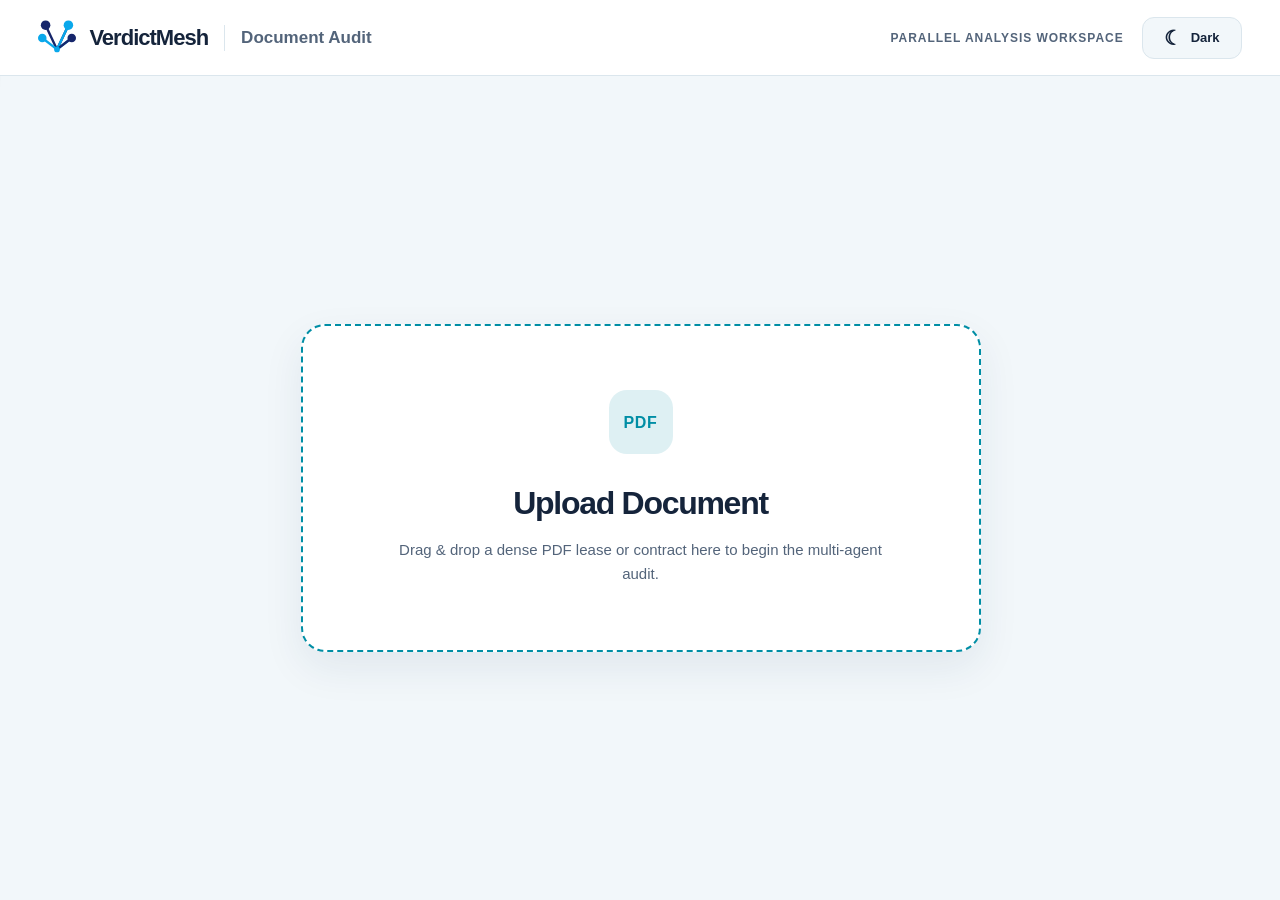
<file: cookbook/05-document-analysis/frontend/index.html>
<!DOCTYPE html>
<html lang="en">
<head>
    <meta charset="UTF-8">
    <meta name="viewport" content="width=device-width, initial-scale=1.0">
    <title>VerdictMesh | Document Audit</title>
    <link rel="stylesheet" href="style.css">
    <script>
        try {
            document.documentElement.dataset.theme =
                localStorage.getItem('verdictmesh-theme') ||
                (matchMedia('(prefers-color-scheme: dark)').matches ? 'dark' : 'light');
        } catch (_) {
            document.documentElement.dataset.theme = 'light';
        }
    </script>
</head>
<body>
    <header class="app-header">
        <div class="header-brand">
            <img class="brand-mark" src="verdictmesh-mark.svg" alt="" aria-hidden="true">
            <span class="brand-name">VerdictMesh</span>
            <span class="brand-separator" aria-hidden="true"></span>
            <span class="header-title">Document Audit</span>
        </div>
        <div class="header-actions">
            <span class="header-kicker">Parallel analysis workspace</span>
            <button id="theme-toggle" class="theme-toggle" type="button"
                    aria-label="Switch color theme" aria-pressed="false">
                <span class="theme-icon" aria-hidden="true">☾</span>
                <span class="theme-label">Dark</span>
            </button>
        </div>
    </header>

    <main>
        <div id="left-panel">
            <div class="left-panel-header">
                <div id="agent-legend" class="legend-container" style="display: none;"></div>
            </div>
            <div id="document-content"></div>
        </div>

        <div id="right-panel">
            <div id="drop-zone" role="button" tabindex="0"
                 aria-label="Choose a PDF document">
                <h3 class="drop-title">Upload Document</h3>
                <p class="drop-subtitle">
                    Drag &amp; drop a dense PDF lease or contract here to begin the multi-agent audit.
                </p>
                <input type="file" id="file-input" accept=".pdf">
            </div>

            <div id="controls">
                <button id="dispatch-btn" class="primary">Dispatch Parallel Agents</button>
            </div>

            <div id="feed"></div>
        </div>

        <div id="insight-tooltip" class="insight-tooltip"></div>
    </main>

    <script src="theme.js" defer></script>
    <script src="app.js" defer></script>
</body>
</html>
</file>
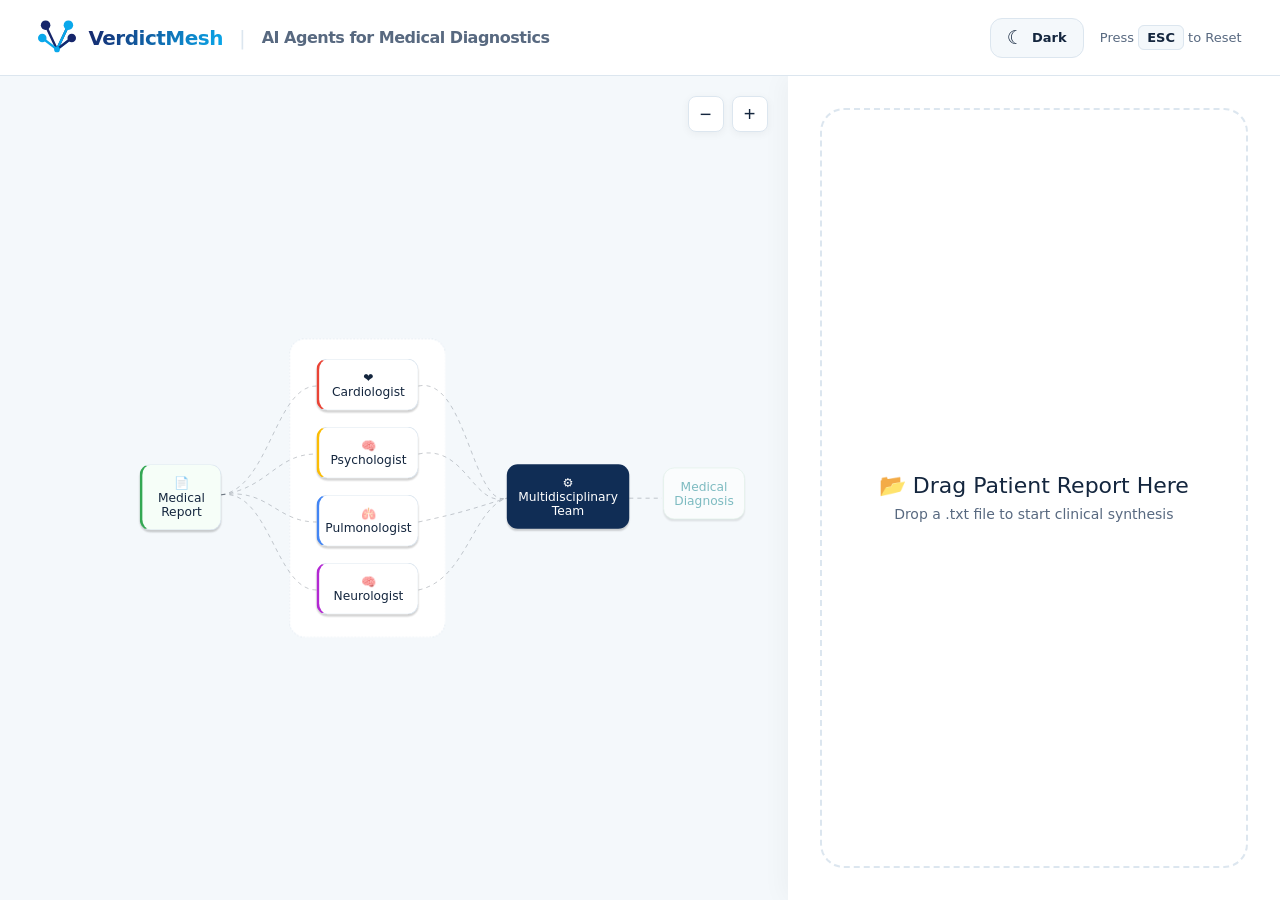
<file: cookbook/01-ai-agents-for-medical-diagnostics/Webapp/static/index.html>
<!DOCTYPE html>
<html lang="en">
<head>
    <meta charset="UTF-8">
    <meta name="viewport" content="width=device-width, initial-scale=1.0">
    <title>VerdictMesh Medical AI | Demo</title>
    <link rel="stylesheet" href="style.css">
    <script>
        try {
            document.documentElement.dataset.theme =
                localStorage.getItem('verdictmesh-theme') ||
                (matchMedia('(prefers-color-scheme: dark)').matches ? 'dark' : 'light');
        } catch (_) {
            document.documentElement.dataset.theme = 'light';
        }
    </script>
</head>
<body>
    <div id="tooltip" class="tooltip"></div>

    <div class="header">
        <div class="brand-container">
            <img class="brand-mark" src="logo/verdictmesh-mark.svg" alt="" aria-hidden="true">
            <span class="purple-brand">VerdictMesh</span>
            <span class="header-divider">|</span>
            <div class="tagline">AI Agents for Medical Diagnostics</div>
        </div>
        <div class="header-actions">
            <button id="theme-toggle" class="theme-toggle" type="button"
                    aria-label="Switch color theme" aria-pressed="false">
                <span class="theme-icon" aria-hidden="true">☾</span>
                <span class="theme-label">Dark</span>
            </button>
            <div class="reset-hint">Press <span>ESC</span> to Reset</div>
        </div>
    </div>

    <div class="page active">
        <div class="left-panel">
            <div class="zoom-controls">
                <button id="zoom-out" title="Zoom Out">−</button>
                <button id="zoom-in" title="Zoom In">+</button>
            </div>

            <div class="canvas">
                <div class="agent-box">
                    <div id="working-text" class="blinking-text">Agents working in parallel...</div>
                </div>

                <div class="node pulse" id="n-doc">📄 Medical<br>Report</div>

                <div class="node agent" id="n-cardio">❤️ Cardiologist <div class="loader"></div></div>
                <div class="node agent" id="n-psych">🧠 Psychologist <div class="loader"></div></div>
                <div class="node agent" id="n-pulmo">🫁 Pulmonologist <div class="loader"></div></div>
                <div class="node agent" id="n-neuro">🧠 Neurologist <div class="loader"></div></div>
                <div class="node" id="n-llm">⚙️ Multidisciplinary Team <div class="loader"></div></div>

                <div class="node" id="n-final">Medical<br>Diagnosis</div>

                <svg>
                    <path id="p1-cardio" d="M 140 260 C 210 250, 220 100, 280 100" />
                    <path id="p1-psych" d="M 140 260 C 210 250, 220 200, 280 200" />
                    <path id="p1-pulmo" d="M 140 260 C 210 250, 220 300, 280 300" />
                    <path id="p1-neuro" d="M 140 260 C 210 250, 220 400, 280 400" />

                    <path id="p2-cardio" d="M 430 100 C 500 85, 510 280, 560 265" />
                    <path id="p2-psych" d="M 430 200 C 500 185, 510 280, 560 265" />
                    <path id="p2-pulmo" d="M 430 300 C 500 285, 510 280, 560 265" />
                    <path id="p2-neuro" d="M 430 400 C 500 385, 510 280, 560 265" />

                    <path id="p3-final" d="M 740 265 L 790 265" />

                    <circle r="5" class="dot phase1"><animateMotion begin="indefinite" dur="2s" repeatCount="1"><mpath href="#p1-cardio"/></animateMotion></circle>
                    <circle r="5" class="dot phase1"><animateMotion begin="indefinite" dur="2s" repeatCount="1"><mpath href="#p1-psych"/></animateMotion></circle>
                    <circle r="5" class="dot phase1"><animateMotion begin="indefinite" dur="2s" repeatCount="1"><mpath href="#p1-pulmo"/></animateMotion></circle>
                    <circle r="5" class="dot phase1"><animateMotion begin="indefinite" dur="2s" repeatCount="1"><mpath href="#p1-neuro"/></animateMotion></circle>

                    <circle r="5" class="dot phase2"><animateMotion begin="indefinite" dur="2s" repeatCount="1"><mpath href="#p2-cardio"/></animateMotion></circle>
                    <circle r="5" class="dot phase2"><animateMotion begin="indefinite" dur="2s" repeatCount="1"><mpath href="#p2-psych"/></animateMotion></circle>
                    <circle r="5" class="dot phase2"><animateMotion begin="indefinite" dur="2s" repeatCount="1"><mpath href="#p2-pulmo"/></animateMotion></circle>
                    <circle r="5" class="dot phase2"><animateMotion begin="indefinite" dur="2s" repeatCount="1"><mpath href="#p2-neuro"/></animateMotion></circle>
                </svg>
            </div>
        </div>

        <div class="right-panel">
            <div class="dropzone" id="dropzone" role="button" tabindex="0"
                 aria-label="Choose a text patient report">
                <h2>📂 Drag Patient Report Here</h2>
                <p>Drop a .txt file to start clinical synthesis</p>
                <input type="file" id="file-input" style="display: none;" accept=".txt">
            </div>

            <div id="log-container" class="hidden-slide">
                <div class="term-head">
                    <div class="term-title">🤖 CLINICAL ASSISTANT</div>
                    <button id="download-log-btn" class="download-btn hidden"
                            title="Download EU AI Act Compliance Log">
                        ⬇️ Download Trace Log
                    </button>
                </div>
                <div class="chat-container" id="chat-container"></div>
                <div class="chat-ui" id="chat-ui">
                    <input type="text" id="chat-input" placeholder="Ask about the diagnosis...">
                    <button id="chat-btn">Send</button>
                </div>
            </div>
        </div>
    </div>

    <script src="theme.js" defer></script>
    <script src="app.js" defer></script>
</body>
</html>
</file>
<file: cookbook/05-document-analysis/frontend/style.css>
:root {
    color-scheme: light;
    --bg-main: #f2f7fa;
    --bg-surface: #ffffff;
    --text-primary: #15243b;
    --text-secondary: #53647a;
    --border-light: #dbe6ed;
    --user-bg: #d3e3fd;
    --user-text: #041e49;
    --team-bg: #f0f4f9;
    --team-text: #1f1f1f;
    --purple-brand: #193669;
    --blue-brand: #008ea5;
    --green-brand: #34a853;
    --brand-gradient: linear-gradient(110deg, #143a72, #008aa6);
    --viewer-bg: #eaf1f5;
    --paper-bg: #ffffff;
    --paper-text: #17263a;
    --conflict-bg: #fff1ef;
    --shadow-soft: 0 16px 40px rgba(24, 54, 85, .08);
    --header-height: 76px;
}

:root[data-theme="dark"] {
    color-scheme: dark;
    --bg-main: #0b1625;
    --bg-surface: #142235;
    --text-primary: #eff7fc;
    --text-secondary: #afc3d5;
    --border-light: #304256;
    --purple-brand: #96b8ff;
    --blue-brand: #58d5e3;
    --brand-gradient: linear-gradient(110deg, #55a4fc, #62dfd9);
    --viewer-bg: #0e1a2a;
    --paper-bg: #17273a;
    --paper-text: #eef5fa;
    --conflict-bg: #36242c;
    --shadow-soft: 0 16px 40px rgba(0, 0, 0, .22);
}

* {
    box-sizing: border-box;
    margin: 0;
    padding: 0;
    font-family: -apple-system, BlinkMacSystemFont, "Segoe UI", Roboto,
                 Helvetica, Arial, sans-serif;
}

body {
    background: var(--bg-main);
    color: var(--text-primary);
    height: 100vh;
    display: flex;
    flex-direction: column;
    overflow: hidden;
}

/* Header */
.app-header {
    height: var(--header-height);
    flex: none;
    display: flex;
    align-items: center;
    justify-content: space-between;
    gap: 20px;
    padding: 0 clamp(16px, 3vw, 42px);
    background: var(--bg-surface);
    border-bottom: 1px solid var(--border-light);
    box-shadow: 0 2px 18px rgba(19, 46, 75, .04);
}

.header-brand,
.header-actions {
    display: flex;
    align-items: center;
    min-width: 0;
}

.header-brand { gap: 13px; }
.header-actions { gap: 18px; flex: none; }
.brand-mark { width: 38px; height: 38px; flex: none; }

.brand-name {
    color: var(--text-primary);
    font-weight: 800;
    letter-spacing: -.045em;
    font-size: 22px;
    white-space: nowrap;
}

.brand-separator {
    height: 26px;
    width: 1px;
    background: var(--border-light);
    margin-inline: 3px;
}

.header-title {
    color: var(--text-secondary);
    font-size: 17px;
    font-weight: 650;
    white-space: nowrap;
}

.header-kicker {
    font-size: 12px;
    font-weight: 650;
    letter-spacing: .08em;
    text-transform: uppercase;
    color: var(--text-secondary);
}

.theme-toggle {
    display: inline-flex;
    align-items: center;
    justify-content: center;
    gap: 9px;
    min-height: 42px;
    min-width: 100px;
    padding: 8px 13px;
    border: 1px solid var(--border-light);
    border-radius: 12px;
    background: var(--bg-main);
    color: var(--text-primary);
    font-size: 13px;
    font-weight: 700;
    cursor: pointer;
    transition: transform .18s, border-color .18s, background .18s;
}

.theme-toggle:hover {
    border-color: var(--blue-brand);
    transform: translateY(-1px);
}

.theme-icon { font-size: 20px; line-height: 1; }

/* Main layout */
main {
    display: flex;
    flex: 1;
    overflow: hidden;
    transition: all .3s ease;
}

#left-panel {
    flex: 0;
    background: var(--viewer-bg);
    border-right: 1px solid var(--border-light);
    overflow-y: auto;
    padding: 0;
    transition: flex .4s ease;
    opacity: 0;
}

#left-panel.active {
    flex: 1;
    padding: clamp(16px, 3vw, 42px);
    opacity: 1;
}

#right-panel {
    flex: 1;
    display: flex;
    flex-direction: column;
    padding: clamp(18px, 3vw, 42px);
    overflow-y: auto;
    align-items: center;
    justify-content: center;
    background: var(--bg-main);
}

#right-panel.active {
    flex: .8;
    align-items: stretch;
    justify-content: flex-start;
}

/* Document viewer */
.left-panel-header {
    position: sticky;
    top: 24px;
    width: 100%;
    height: 0;
    display: flex;
    justify-content: flex-end;
    align-items: flex-start;
    z-index: 10;
    pointer-events: none;
}

.legend-container {
    margin-right: 32px;
    display: flex;
    flex-direction: column;
    gap: 8px;
    background: var(--bg-surface);
    padding: 12px;
    border-radius: 13px;
    border: 1px solid var(--border-light);
    font-size: .85rem;
    pointer-events: auto;
    box-shadow: var(--shadow-soft);
}

.legend-item {
    display: flex;
    align-items: center;
    gap: 8px;
    cursor: pointer;
}

.legend-item input[type="checkbox"] {
    accent-color: var(--purple-brand);
    cursor: pointer;
    width: 16px;
    height: 16px;
}

.legend-color-box {
    width: 12px;
    height: 12px;
    border-radius: 2px;
    display: inline-block;
}

#document-content {
    line-height: 1.7;
    background: var(--paper-bg);
    max-width: 850px;
    margin: 0 auto;
    padding: clamp(32px, 5vw, 78px);
    box-shadow: var(--shadow-soft);
    border-radius: 17px;
    border: 1px solid var(--border-light);
    color: var(--paper-text);
    font-size: 1.05rem;
}

#document-content p { margin-bottom: 16px; }

#document-content b {
    font-weight: 700;
    color: var(--paper-text);
}

.document-sentence {
    padding: 2px 4px;
    border-radius: 4px;
    transition: box-shadow .2s ease, background .3s ease;
    border-bottom: 2px solid transparent;
    cursor: pointer;
}

.document-sentence.has-highlight:hover {
    box-shadow: inset 0 0 0 1000px rgba(0, 0, 0, .1);
}

/* Upload area */
#drop-zone {
    width: 100%;
    max-width: 680px;
    border: 2px dashed var(--blue-brand);
    border-radius: 24px;
    padding: clamp(36px, 5vw, 72px) 30px;
    text-align: center;
    background: var(--bg-surface);
    box-shadow: var(--shadow-soft);
    line-height: 1.6;
    cursor: pointer;
    transition: background .2s, border-color .2s, box-shadow .2s;
}

#drop-zone::before {
    content: "PDF";
    display: grid;
    place-items: center;
    margin: 0 auto 24px;
    width: 64px;
    height: 64px;
    border-radius: 18px;
    background: color-mix(in srgb, var(--blue-brand) 13%, var(--bg-surface));
    color: var(--blue-brand);
    font-weight: 800;
    font-size: 16px;
    letter-spacing: .04em;
}

#drop-zone:hover,
#drop-zone.dragover {
    background: color-mix(in srgb, var(--blue-brand) 8%, var(--bg-surface));
    box-shadow: 0 22px 46px rgba(0, 120, 155, .13);
}

.drop-title {
    color: var(--text-primary);
    margin-bottom: 8px;
    font-size: clamp(23px, 2.5vw, 32px);
    letter-spacing: -.04em;
}

.drop-subtitle {
    color: var(--text-secondary);
    max-width: 510px;
    margin: auto;
    font-size: 15px;
}

#file-input { display: none; }

/* Controls and feed */
#controls {
    display: none;
    margin-bottom: 24px;
    width: 100%;
}

button.primary {
    background: #087f93;
    color: white;
    border: none;
    padding: 12px 24px;
    border-radius: 13px;
    font-size: 1rem;
    font-weight: 600;
    cursor: pointer;
    transition: background .2s;
    width: 100%;
    min-height: 49px;
    box-shadow: var(--shadow-soft);
}

button.primary:hover { background: #066a7b; }

button.primary:disabled {
    opacity: .5;
    cursor: not-allowed;
}

#feed {
    display: flex;
    flex-direction: column;
    gap: 16px;
}

/* Agent reports and conflict report */
.card {
    background: var(--bg-surface);
    border: 1px solid var(--border-light);
    border-radius: 14px;
    padding: 20px;
    box-shadow: var(--shadow-soft);
    animation: slideIn .3s ease-out;
}

.agent-card { border-left: 4px solid var(--blue-brand); }

.conflict-card {
    border-left: 4px solid #d93025;
    background: var(--conflict-bg);
    color: var(--text-primary);
}

.conflict-card div[style] {
    background: var(--bg-surface) !important;
    color: var(--text-primary);
}

.card-title {
    font-size: .85rem;
    font-weight: 700;
    text-transform: uppercase;
    color: var(--text-secondary);
    margin-bottom: 8px;
}

.status-text {
    color: var(--text-secondary);
    font-size: .9rem;
    font-style: italic;
}

@keyframes slideIn {
    from { opacity: 0; transform: translateY(10px); }
    to { opacity: 1; transform: translateY(0); }
}

/* Sentence insight tooltip */
.insight-tooltip {
    position: absolute;
    background: var(--bg-surface);
    border: 1px solid var(--border-light);
    box-shadow: var(--shadow-soft);
    border-radius: 14px;
    padding: 16px;
    width: 380px;
    max-width: min(380px, calc(100vw - 32px));
    max-height: 250px;
    overflow-y: auto;
    z-index: 1000;
    opacity: 0;
    visibility: hidden;
    transition: opacity .2s ease, visibility .2s ease;
    pointer-events: auto;
    color: var(--text-primary);
}

.insight-tooltip.visible {
    opacity: 1;
    visibility: visible;
}

.tooltip-agent-block {
    margin-bottom: 12px;
    padding-bottom: 12px;
    border-bottom: 1px solid var(--border-light);
}

.tooltip-agent-block:last-child {
    margin-bottom: 0;
    padding-bottom: 0;
    border-bottom: none;
}

.tooltip-agent-name {
    font-weight: 700;
    font-size: .85rem;
    text-transform: uppercase;
    margin-bottom: 6px;
}

.tooltip-insight-text {
    font-size: .95rem;
    line-height: 1.5;
    color: var(--text-secondary);
}

button:focus-visible,
[role="button"]:focus-visible,
input:focus-visible,
.legend-item:focus-visible {
    outline: 3px solid var(--blue-brand);
    outline-offset: 3px;
}

/* Smaller screens */
@media (max-width: 950px) {
    .header-kicker { display: none; }
    main { flex-direction: column; overflow-y: auto; }

    #left-panel {
        flex: 0 0 0;
        overflow: hidden;
        border-right: 0;
    }

    #left-panel.active {
        flex: none;
        overflow-y: visible;
        opacity: 1;
    }

    #right-panel {
        min-height: calc(100dvh - var(--header-height));
        flex: none;
    }

    #right-panel.active {
        flex: none;
        min-height: 280px;
    }

    .left-panel-header { top: 0; }
    .legend-container { margin-right: 0; }
}

@media (max-width: 600px) {
    :root { --header-height: 68px; }
    .app-header { padding: 0 15px; gap: 8px; }
    .brand-mark { width: 32px; height: 32px; }
    .brand-name { font-size: 18px; }
    .header-brand { gap: 8px; }
    .header-title { font-size: 14px; }
    .brand-separator { margin-inline: 1px; height: 20px; }

    .theme-toggle {
        min-width: 42px;
        width: 42px;
        padding: 6px;
    }

    .theme-label { display: none; }
    #left-panel.active, #right-panel { padding: 16px; }
    #document-content { padding: 25px 20px; font-size: 15px; }
    #drop-zone { padding: 34px 18px; }
    .legend-container { font-size: 12px; }
}

@media (prefers-reduced-motion: reduce) {
    *, *::before, *::after {
        animation-duration: .01ms !important;
        transition-duration: .01ms !important;
        scroll-behavior: auto !important;
    }
}
</file>
<file: cookbook/01-ai-agents-for-medical-diagnostics/Webapp/static/style.css>
:root {
    --bg-main: #f0f4f9;
    --bg-surface: #ffffff;
    --text-primary: #1f1f1f;
    --text-secondary: #444746;
    --border-light: #e3e3e3;
    
    --user-bg: #d3e3fd;
    --user-text: #041e49;
    --team-bg: #f0f4f9;
    --team-text: #1f1f1f;
    --purple-brand: #5b247a;
    --blue-brand: #1bcedf;
    --green-brand: #34a853;


    --brand-gradient: linear-gradient(90deg, var(--purple-brand), var(--blue-brand));
    --header-height: 64px;
}

.tooltip {
    position: absolute;
    background: var(--bg-surface);
    border: 1px solid var(--border-light);
    box-shadow: 0 10px 40px rgba(0,0,0,0.15);
    padding: 16px;
    border-radius: 12px;
    width: 340px;
    z-index: 1000;
    font-size: 14px;
    pointer-events: none;
    opacity: 0;
    transform: translateX(-10px);
    transition: opacity 0.2s ease, transform 0.2s ease;
    line-height: 1.6;
    color: var(--text-primary);
}

.tooltip.visible {
    opacity: 1;
    transform: translateX(0);
    pointer-events: auto;
}

.tooltip-title {
    font-weight: 600;
    margin-bottom: 10px;
    color: var(--text-secondary);
    border-bottom: 1px solid var(--border-light);
    padding-bottom: 8px;
}

.tooltip-content {
    max-height: 280px;
    overflow-y: auto;
}
.tooltip-content::-webkit-scrollbar-thumb {
    background: var(--border-light);
    border-radius: 10px;
}
* {
    box-sizing: border-box;
}

body {
    font-family: system-ui, -apple-system, BlinkMacSystemFont, 'Segoe UI', Roboto, Helvetica, Arial, sans-serif;
    margin: 0;
    padding: 0;
    background: var(--bg-main);
    color: var(--text-primary);
    height: 100vh;
    width: 100vw;
    overflow: hidden;
}

.header {
    position: absolute;
    top: 0;
    left: 0;
    width: 100%;
    height: var(--header-height);
    display: flex;
    align-items: center;
    justify-content: space-between;
    padding: 0 30px;
    z-index: 100;
    background: rgba(255, 255, 255, 0.9);
    backdrop-filter: blur(10px);
    border-bottom: 1px solid var(--border-light);
}

.tagline {
    font-size: 20px;
    font-weight: 500;
    letter-spacing: -0.5px;
    background: var(--brand-gradient);
    -webkit-background-clip: text;
    -webkit-text-fill-color: transparent;
}

.reset-hint {
    font-size: 13px;
    color: var(--text-secondary);
}

.reset-hint span {
    background: var(--bg-main);
    padding: 4px 8px;
    border-radius: 6px;
    border: 1px solid var(--border-light);
    font-weight: 600;
    color: var(--text-primary);
}

.footer-brand {
    position: absolute;
    bottom: 25px;
    left: 25px;
    display: flex;
    align-items: center;
    gap: 12px;
    z-index: 200;
    background: var(--bg-surface);
    padding: 12px 24px;
    border-radius: 100px;
    box-shadow: 0 4px 15px rgba(0,0,0,0.08);
    border: 1px solid var(--border-light);
}

.purple-brand {
    background: var(--brand-gradient);
    -webkit-background-clip: text;
    -webkit-text-fill-color: transparent;
    font-weight: 700;
    font-size: 20px;
    letter-spacing: -0.5px;
}

.footer-logo {
    width: 35px;
    height: 35px;
    object-fit: contain;
}

.page {
    display: flex;
    height: 100vh;
    width: 100vw;
    padding-top: var(--header-height);
}

.left-panel {
    flex: 1.6;
    position: relative;
    background: var(--bg-main);
    display: flex;
    align-items: center;
    justify-content: center;
    overflow: hidden;
}

.right-panel {
    flex: 1;
    position: relative;
    display: flex;
    flex-direction: column;
    background: var(--bg-surface);
    box-shadow: -4px 0 24px rgba(0,0,0,0.04);
    z-index: 10;
    overflow: hidden;
}

.canvas {
    position: relative;
    width: 900px;
    height: 500px;
    transform: scale(1.1);
    transform-origin: center center;
    transition: transform 0.3s ease; /* Added for smooth scaling */
}

.node {
    position: absolute;
    padding: 16px 24px;
    border-radius: 16px;
    font-weight: 500;
    font-size: 18px;
    border: 1px solid var(--border-light);
    background: var(--bg-surface);
    box-shadow: 0 3px 3px rgba(0, 0, 0, 0.1), 0 3px 3px rgba(0, 0, 0, 0.1);
    z-index: 10;
    display: flex;
    align-items: center;
    justify-content: center;
    text-align: center;
    transition: all 0.4s cubic-bezier(0.4, 0, 0.2, 1);
}

#n-doc { left: 20px; top: 215px;  width: 120px; border-left: 4px solid #34a853; box-shadow: 0 3px 3px rgba(0, 0, 0, 0.1), 0 3px 3px rgba(0, 0, 0, 0.1); }
#n-cardio { left: 280px; top: 60px; width: 150px; border-left: 4px solid #ea4335; }
#n-psych { left: 280px; top: 160px; width: 150px; border-left: 4px solid #fbbc04; }
#n-pulmo { left: 280px; top: 260px; width: 150px; border-left: 4px solid #4285f4; }
#n-neuro { left: 280px; top: 360px; width: 150px; border-left: 4px solid #b328d3; }
#n-llm { left: 560px; top: 215px; width: 180px; background: #1f1f1f; color: white; border: none; }
#n-final { left: 790px; top: 220px; width: 120px; background: #e6f4ea; color: #137333; border: 1px solid #ceead6; opacity: 0.5; }

.agent-box {
    position: absolute; left: 240px; top: 30px; width: 230px; height: 440px;
    border: 1px dashed #c2e0ff; background: rgba(255, 255, 255, 0.5);
    border-radius: 24px;
    z-index: 1;
    backdrop-filter: blur(4px);
}

.dropzone {
    flex: 1;
    display: flex;
    flex-direction: column;
    align-items: center;
    justify-content: center;
    border: 2px dashed #c7c7c7;
    margin: 32px;
    border-radius: 24px;
    color: var(--text-secondary);
    background: var(--bg-surface);
    cursor: pointer;
    transition: all 0.3s ease;
}

.dropzone:hover {
    border-color: #1a73e8;
    background: #f8faff;
    transform: translateY(-2px);
    box-shadow: 0 8px 24px rgba(26, 115, 232, 0.08);
}

.dropzone h2 { font-size: 22px; font-weight: 500; margin-bottom: 8px; color: var(--text-primary); }
.dropzone p { font-size: 14px; margin: 0; }

.hidden-slide {
    display: none;
    opacity: 0;
    transform: translateX(20px);
    transition: transform 0.5s cubic-bezier(0.2, 0, 0, 1), opacity 0.4s ease;
    height: 100%;
    width: 100%;
    flex-direction: column;
    background: var(--bg-surface);
}

.hidden-slide.active {
    display: flex;
    opacity: 1;
    transform: translateX(0);
}
.term-head {
    padding: 20px 24px;
    font-weight: 500;
    border-bottom: 1px solid var(--border-light);
    color: var(--text-primary);
    font-size: 16px;
    display: flex;
    align-items: center;
    justify-content: space-between; /* Pushes title left, button right */
}

.term-title {
    display: flex;
    align-items: center;
    gap: 8px;
}

.term-title::before {
    content: "✨";
}

.download-btn {
    display: flex;
    align-items: center;
    gap: 6px;
    padding: 6px 12px;
    background: var(--bg-main);
    border: 1px solid var(--border-light);
    border-radius: 8px;
    font-size: 12px;
    font-weight: 600;
    color: var(--text-secondary);
    cursor: pointer;
    transition: all 0.2s ease;
    font-family: inherit;
}

.download-btn:hover {
    background: #e3e3e3; /* Slightly darker grey on hover */
    color: var(--text-primary);
    transform: translateY(-1px);
}

.download-btn.hidden {
    display: none;
}

.chat-container {
    flex: 1;
    padding: 24px;
    overflow-y: auto;
    display: flex;
    flex-direction: column;
    gap: 16px;
    background: var(--bg-surface);
}

.chat-ui {
    display: flex;
    padding: 20px 24px;
    background: var(--bg-surface);
    gap: 12px;
    align-items: center;
}

#chat-input {
    flex: 1;
    background: var(--bg-main);
    border: 1px solid transparent;
    border-radius: 100px;
    padding: 16px 24px;
    color: var(--text-primary);
    font-size: 15px;
    outline: none;
    transition: all 0.2s ease;
    font-family: inherit;
}

#chat-input:focus { 
    background: var(--bg-surface);
    border-color: #c2e0ff; 
    box-shadow: 0 0 0 4px rgba(26, 115, 232, 0.1);
}

#chat-btn {
    padding: 16px 24px;
    background: var(--text-primary);
    color: white;
    border: none;
    border-radius: 100px;
    font-weight: 500;
    font-size: 15px;
    cursor: pointer;
    transition: 0.2s;
    font-family: inherit;
}

#chat-btn:hover { 
    background: #333; 
    transform: translateY(-1px);
}

.bubble {
    max-width: 85%;
    padding: 14px 20px;
    font-size: 15px;
    line-height: 1.6;
    word-wrap: break-word;
}

.bubble.system {
    background-color: #f3e5f5;
    color: #4a148c;
    border: 1px solid #e1bee7;
    font-size: 0.9rem;
    font-weight: 500;          
    align-self: flex-start;
    padding: 12px 16px;
    border-radius: 12px;
    margin-bottom: 12px;
    max-width: 80%;
}

.bubble.team {
    align-self: flex-start;
    background: var(--team-bg);
    color: var(--team-text);
    border-radius: 4px 24px 24px 24px;
}

.bubble.user {
    align-self: flex-end;
    background: var(--user-bg);
    color: var(--user-text);
    border-radius: 24px 24px 4px 24px;
}

.bubble b { 
    color: inherit; 
    display: inline; 
    margin-bottom: 6px; 
    font-size: 16px; 
    font-weight: 700;
}

@keyframes startPulse {
    0% { box-shadow: 0 0 0 0px rgba(52, 168, 83, 0.445); }
    100% { box-shadow: 0 0 0 20px rgba(50, 158, 79, 0); }
}
.node.pulse { animation: startPulse 2s infinite; background: #f6fef8 !important; }
.node.done {
    border-color: #34a853 !important;
    cursor: help;
}

.node.done::after {
    content: '✓';
    position: absolute;
    top: -10px;
    right: -10px;
    background: #34a853;
    color: white;
    border-radius: 50%;
    width: 24px;
    height: 24px;
    font-size: 14px;
    font-weight: bold;
    display: flex;
    align-items: center;
    justify-content: center;
    box-shadow: 0 2px 6px rgba(0,0,0,0.2);
}

.node.done .loader {
    display: none !important;
}
@keyframes geminiProcess {
    0% { box-shadow: 0 4px 15px rgba(26, 115, 232, 0.1); transform: translateY(0); }
    100% { box-shadow: 0 8px 25px rgba(179, 40, 211, 0.2); transform: translateY(-2px); }
}
.processing { animation: geminiProcess 1s infinite alternate !important; border-color: #a348e3 !important;}

.blinking-text {
    display: none; position: absolute; top: -40px; right: 20px;
    color: var(--text-secondary); font-size: 14px; font-weight: 500;
    animation: blinker 1.5s ease-in-out infinite;
}
.blinking-text.active { display: block; }
@keyframes blinker { 50% { opacity: 0.4; } }

svg { position: absolute; top: 0; left: 0; width: 100%; height: 100%; z-index: 2; pointer-events: none; }
path { fill: none; stroke: #2e3a4953; stroke-width: 1.2; stroke-dasharray: 6; }

.dot { display: none; fill: #1a73e8; filter: drop-shadow(0 0 4px rgba(26, 115, 232, 0.914)); }
.dot.active { display: block; }

.loader {
    display: none; position: absolute; bottom: 6px; left: 50%; transform: translateX(-50%);
    width: 24px; aspect-ratio: 2;
    --_g: no-repeat radial-gradient(circle closest-side, rgba(0, 0, 0, 0.4) 90%, #0000);
    background: var(--_g) 0% 50%, var(--_g) 50% 50%, var(--_g) 100% 50%;
    background-size: calc(100%/3) 30%;
    animation: l3 1s infinite linear;
}
#n-llm .loader {
    --_g: no-repeat radial-gradient(circle closest-side, rgba(255, 255, 255, 0.9) 90%, #0000);
}
.processing .loader { display: block; }
@keyframes l3 {
    20%{background-position:0% 0%, 50% 50%,100% 50%}
    40%{background-position:0% 100%, 50% 0%,100% 50%}
    60%{background-position:0% 50%, 50% 100%,100% 0%}
    80%{background-position:0% 50%, 50% 50%,100% 100%}
}


/* ==========================================================
   Responsive Styles
========================================================== */

@media (max-width: 1100px) {
    body {
        overflow-y: auto;
        height: auto;
    }
    .page {
        flex-direction: column;
        height: auto;
        min-height: 100vh;
    }
    .left-panel {
        flex: none;
        width: 100%;
        height: 500px;
    }
    .right-panel {
        flex: none;
        width: 100%;
        height: 600px;
        border-top: 1px solid var(--border-light);
    }
    .canvas {
        transform: scale(0.8);
    }
    .footer-brand {
        position: relative;
        bottom: auto;
        left: auto;
        margin: 30px auto;
        width: max-content;
    }
}

@media (max-width: 850px) {
    .canvas {
        transform: scale(0.65);
    }
    .left-panel {
        height: 400px;
    }
}

@media (max-width: 600px) {
    .header {
        padding: 0 15px;
    }
    .tagline {
        font-size: 16px;
    }
    .reset-hint {
        font-size: 11px;
    }
    .canvas {
        transform: scale(0.45);
    }
    .left-panel {
        height: 300px;
    }
    .right-panel {
        height: 500px;
    }
    .dropzone {
        margin: 15px;
        text-align: center;
    }
    .dropzone h2 {
        font-size: 18px;
    }
}

@media (max-width: 400px) {
    .canvas {
        transform: scale(0.35);
    }
    .left-panel {
        height: 240px;
    }
}

.zoom-controls {
    position: absolute;
    top: 20px;
    right: 20px;
    display: flex;
    gap: 8px;
    z-index: 100;
}

.zoom-controls button {
    width: 36px;
    height: 36px;
    border-radius: 8px;
    border: 1px solid var(--border-light);
    background: var(--bg-surface);
    color: var(--text-primary);
    font-size: 20px;
    display: flex;
    align-items: center;
    justify-content: center;
    cursor: pointer;
    box-shadow: 0 2px 8px rgba(0,0,0,0.05);
    transition: all 0.2s ease;
}

.zoom-controls button:hover {
    background: var(--bg-main);
    transform: translateY(-1px);
}

/* --- Disclaimer Card --- */
.disclaimer-card {
    position: absolute;
    bottom: 10px; /* Sits right above your footer logo */
    left: 25px;
    max-width: 320px;
    padding: 12px 16px;
    background: rgba(255, 255, 255, 0.7);
    backdrop-filter: blur(10px);
    border: 1px solid var(--border-light);
    border-radius: 12px;
    font-size: 12px;
    line-height: 1.5;
    color: var(--text-secondary);
    z-index: 100;
    box-shadow: 0 4px 15px rgba(0,0,0,0.03);
    transition: all 0.3s ease;
}

.disclaimer-card b {
    color: var(--text-primary);
    font-weight: 600;
}

/* Responsive adjustments for the disclaimer */
@media (max-width: 1100px) {
    .disclaimer-card {
        bottom: 15px; 
        left: 15px;
        max-width: 280px;
        font-size: 11px;
    }
}

@media (max-width: 600px) {
    .disclaimer-card {
        max-width: calc(100% - 30px);
        bottom: 10px;
        left: 15px;
        right: 15px;
        text-align: left;
        padding: 10px 14px;
    }
}
.brand-container {
    display: flex;
    align-items: center;
    gap: 12px;
}

.header-logo {
    width: 30px;
    height: 30px;
    object-fit: contain;
}

.header-divider {
    color: var(--border-light);
    font-size: 20px;
    margin: 0 4px;
    font-weight: 300;
}
/* VerdictMesh medical interface */
:root {
    color-scheme: light;
    --bg-main: #f4f8fb;
    --bg-surface: #ffffff;
    --text-primary: #14263e;
    --text-secondary: #586980;
    --border-light: #dce6ef;
    --user-bg: #d9f8f4;
    --user-text: #123c4c;
    --team-bg: #edf4fb;
    --team-text: #17304a;
    --purple-brand: #16266b;
    --blue-brand: #087e88;
    --green-brand: #168b69;
    --brand-gradient: linear-gradient(110deg, #16266b, #0aa8eb);
    --header-height: 76px;
}

:root[data-theme="dark"] {
    color-scheme: dark;
    --bg-main: #0c1625;
    --bg-surface: #111f30;
    --text-primary: #f0f7ff;
    --text-secondary: #b8cada;
    --border-light: #314459;
    --user-bg: #123f48;
    --user-text: #e3fffc;
    --team-bg: #1c2c40;
    --team-text: #e7f2ff;
    --purple-brand: #eaf4ff;
    --blue-brand: #5ce3dd;
    --green-brand: #64d9aa;
    --brand-gradient: linear-gradient(110deg, #f0f7ff, #5ce3dd);
}

.header {
    background: var(--bg-surface);
    border-bottom: 1px solid var(--border-light);
    padding-inline: clamp(16px, 3vw, 42px);
}

.brand-container,
.header-actions {
    display: flex;
    align-items: center;
    min-width: 0;
}

.brand-container { gap: 12px; }
.header-actions { gap: 16px; flex: none; }

.brand-mark {
    display: block;
    width: 38px;
    height: 38px;
    min-width: 38px;
    object-fit: contain;
}

.purple-brand { white-space: nowrap; }
.reset-hint { white-space: nowrap; }

.tagline {
    color: var(--text-secondary);
    background: none;
    -webkit-text-fill-color: currentColor;
    font-size: 16px;
    font-weight: 650;
}

.theme-toggle {
    display: inline-flex;
    align-items: center;
    justify-content: center;
    gap: 8px;
    min-width: 94px;
    min-height: 40px;
    padding: 8px 12px;
    border: 1px solid var(--border-light);
    border-radius: 12px;
    background: var(--bg-main);
    color: var(--text-primary);
    font: 650 13px system-ui, sans-serif;
    cursor: pointer;
}

.theme-toggle:hover { border-color: var(--blue-brand); }
.theme-icon { font-size: 19px; line-height: 1; }

.left-panel { background: var(--bg-main); }
.right-panel { background: var(--bg-surface); }
.agent-box { background: var(--bg-surface); border-color: var(--border-light); }
.node { background: var(--bg-surface); color: var(--text-primary); }
#n-llm { background: #102d55; color: white; }
#n-final { background: var(--bg-surface); color: var(--blue-brand); }
.dropzone { background: var(--bg-surface); border-color: var(--border-light); }
.term-head, .chat-container, .chat-ui { background: var(--bg-surface); }
.bubble.system { background: var(--bg-main); color: var(--text-secondary); border-color: var(--border-light); }

.canvas { transform: scale(.85); }

@media (max-width: 1300px) {
    .canvas { transform: scale(.68); }
}

@media (max-width: 1100px) {
    .canvas { transform: scale(.75); }
}

@media (max-width: 850px) {
    .canvas { transform: scale(.6); }
}

@media (max-width: 600px) {
    :root { --header-height: 68px; }
    .brand-mark { width: 30px; height: 30px; min-width: 30px; }
    .brand-container { gap: 8px; }
    .tagline, .header-divider, .reset-hint, .theme-label { display: none; }
    .theme-toggle { min-width: 42px; width: 42px; min-height: 42px; padding: 5px; }
    .canvas { transform: scale(.43); }
}

button:focus-visible,
[role="button"]:focus-visible {
    outline: 3px solid var(--blue-brand);
    outline-offset: 3px;
}
</file>
